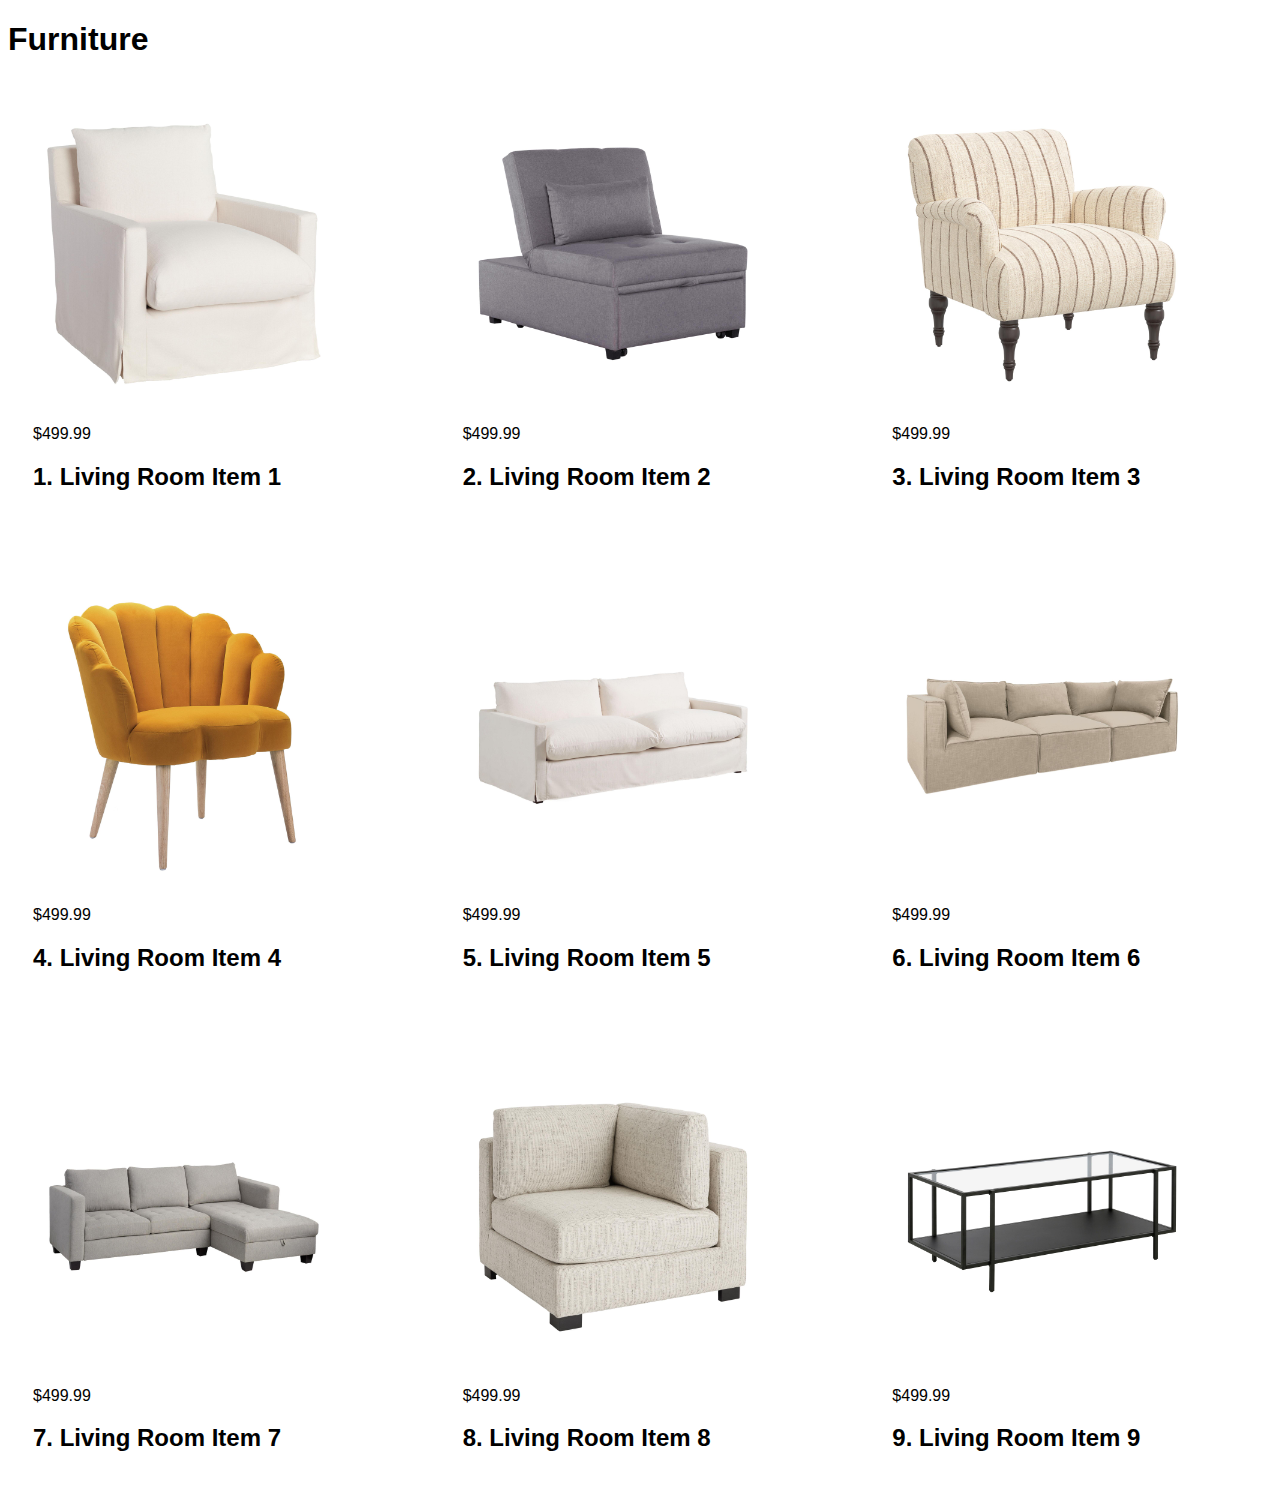
<file: index.html>
<!DOCTYPE html>
<html lang="en">
<head>
    <meta charset="UTF-8">
    <meta http-equiv="X-UA-Compatible" content="IE=edge">
    <meta name="viewport" content="width=device-width, initial-scale=1.0">
    <!--link rel="preconnect" href="https://fonts.googleapis.com">
<link rel="preconnect" href="https://fonts.gstatic.com" crossorigin>
<link href="https://fonts.googleapis.com/css2?family=Festive&family=Montagu+Slab&family=Ubuntu:wght@300&display=swap" rel="stylesheet">
<link rel="stylesheet" href="https://www.w3schools.com/w3css/4/w3.css"--> 
    <link rel="stylesheet" href="product.css">
    <title>Sites</title>
    <!--style>
        .image{
            width:300px;
            height:300px;
            background-color: beige;
        }
    </style-->
</head>
<body>
<!--div class="w3-sidebar w3-light-grey w3-bar-block" style="width:25%">
    <h3 class="w3-bar-item">Shop By Category</h3>
    <a href="#" class="w3-bar-item w3-button">Living Room Furniture</a>
    <a href="im" class="w3-bar-item w3-button">Bedroom Furniture</a>
    <a href="image[10]" class="w3-bar-item w3-button">Dining Room Furniture</a>
    <a href="#" class="w3-bar-item w3-button">Outdoor Furniture</a>
  </div>

<div style="margin-left:25%"-->

    <h1>Furniture</h1>  
      <div class="output"></div>




    <script src="product.js"></script>
    
</body>
</html>
</file>
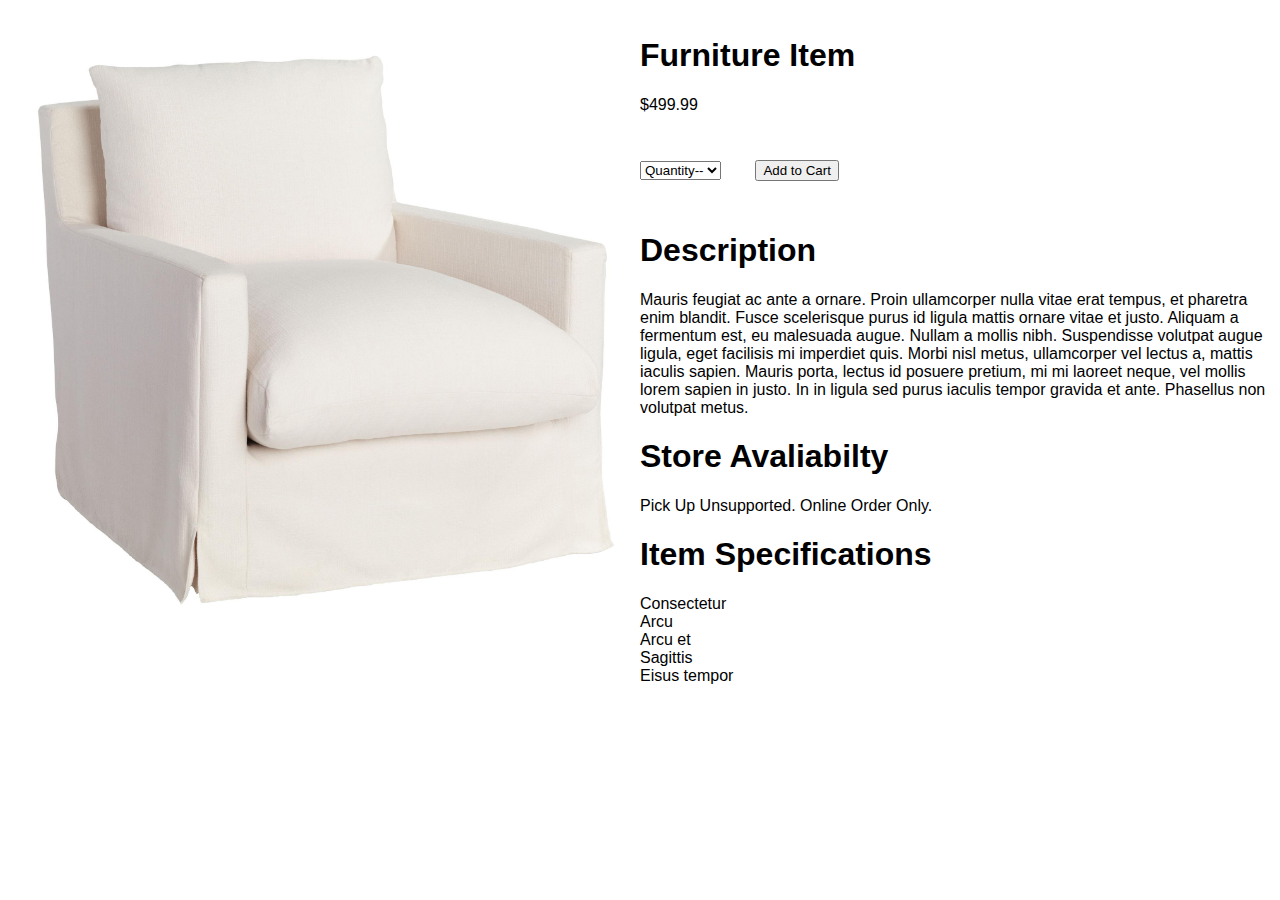
<file: productpage.html>
<!DOCTYPE html>
<html lang="en">
<head>
    <meta charset="UTF-8">
    <meta http-equiv="X-UA-Compatible" content="IE=edge">
    <meta name="viewport" content="width=device-width, initial-scale=1.0">
    <link href="https://cdn.jsdelivr.net/npm/bootstrap@5.1.3/dist/css/bootstrap.min.css" rel="stylesheet" 
    integrity="sha384-1BmE4kWBq78iYhFldvKuhfTAU6auU8tT94WrHftjDbrCEXSU1oBoqyl2QvZ6jIW3" crossorigin="anonymous">
    <script src="https://cdn.jsdelivr.net/npm/bootstrap@5.1.3/dist/js/bootstrap.bundle.min.js"
    integrity="sha384-ka7Sk0Gln4gmtz2MlQnikT1wXgYsOg+OMhuP+IlRH9sENBO0LRn5q+8nbTov4+1p" crossorigin="anonymous"></script>
    <link rel="stylesheet" href="product.css">
    <title>Sites</title>
    <style>
        .image{
            width:300px;
            height:300px;
            background-color: beige;
        }
        
        .body {
            font-family: Arial, Helvetica, sans-serif;
        }
    </style>
</head>
<body>
    <script>
        let output = document.querySelector(".output");
        const url = "product.json";
        </script>

    <div class="row">
        <div class="map"></div>
        <div class="map"style="width: 50%;"><h1 id="extitle2">Furniture Item</h1>
            <p id="extitle">$499.99</p>
            <!--p>Select Color:</p>
            <div class="flex-container">
                <div style="background-color: red;"></div>
                <div style="background-color: yellow;"></div>
                <div style="background-color: blue;"></div>
                <div style="background-color: green;"></div>
              </div--> 

            <select class="form-select" aria-label="Default select" id="extitle" style="margin-top: 10px;">
                <option selected="">Quantity--</option>
                <option value="1">One</option>
                <option value="2">Two</option>
                <option value="3">Three</option>
                <option value="4">Four</option>
                <option value="5">Five</option>
                <option value="6">Six</option>
              </select>
              <button type="button" class="btn btn-primary" id="extitle2" style="margin: 30px;">Add to Cart</button>
              <h1 id="extitle2">Description</h1>
              <p id="extitle">Mauris feugiat ac ante a ornare. Proin ullamcorper nulla vitae erat tempus, et pharetra enim blandit. Fusce scelerisque purus id ligula mattis ornare vitae et justo. Aliquam a fermentum est, eu malesuada augue. Nullam a mollis nibh. Suspendisse volutpat augue ligula, eget facilisis mi imperdiet quis. Morbi nisl metus, ullamcorper vel lectus a, mattis iaculis sapien. Mauris porta, lectus id posuere pretium, mi mi laoreet neque, vel mollis lorem sapien in justo. In in ligula sed purus iaculis tempor gravida et ante. Phasellus non volutpat metus.
                   </p>
              <h1 id="extitle2">Store Avaliabilty</h1>
              <p id="extitle">Pick Up Unsupported. Online Order Only.</p>
            <h1 id="extitle2">Item Specifications</h1>
        <p id="extitle">Consectetur<br> Arcu<br> Arcu et<br> Sagittis<br> Eisus tempor</p></div>
        <p id="text"></p>
      </div>  
      </div> 


    <div class="map">
        <!--div class="image"></div-->


    </div>


    <script src="productpage.js"></script>

</body>
</html>
</file>
<file: product.css>
body {
  font-family: Arial, Helvetica, sans-serif;
    /*font-family: 'Festive', cursive;

    font-family: 'Montagu Slab', serif;

    font-family: 'Ubuntu', sans-serif;*/
}

/*.output {
    display: grid;
    grid-template-columns: auto auto auto auto;
    gap: 10px;
    background-color: #ff99ff;
    padding: 10px;
  }

  .output > div {
    background-color: #ffe6ff;
    text-align: center;
    padding: 20px 0;
    font-size: 30px;
  }*/

  .output {
    display: grid;
    grid-template-columns: auto auto auto;
    background-color: none;
    padding: 25px;
    gap: 75px;
  }

  /*.output {
    background-color: rgba(255, 255, 255, 0.8);
    border: 1px solid rgba(0, 0, 0, 0.8);
    padding: 20px;
    font-size: 30px;
    text-align: center;
  }*/

  .map {
    float: left;
    width: 50%;
  }
  
  /* Clear floats after the columns */
  .row:after {
    content: "";
    display: table;
    clear: both;
  }

  /*products

  .placess {
    padding: 5rem 0;
  }
  .places-center {
    width: 90vw;
    max-width: 1170px;
    margin: 0 auto;
  }
  .products-container {
    display: grid;
    gap: 2rem;
  }
  .single-product-img {
    border-radius: var(--borderRadius);
    height: 15rem;
  }
  .single-product footer {
    padding: 0.75rem 0;
    text-align: center;
  }
  .single-product .name {
    margin-bottom: 0.25rem;
    text-transform: capitalize;
    letter-spacing: var(--letterSpacing);
    color: var(--grey-500);
  }
  .single-product .price {
    margin-bottom: 0;
    color: var(--grey-700);
    font-weight: 700;
    font-size: 1rem;
    letter-spacing: var(--letterSpacing);
  }

  .loading {
    width: 6rem;
    height: 6rem;
    border: 5px solid var(--grey-400);
    border-radius: 50%;
    border-top-color: var(--primary-500);
    animation: spinner 0.6s linear infinite;
  }
  .loading {
    margin: 0 auto;
    margin-top: 4rem;
  } */
</file>
